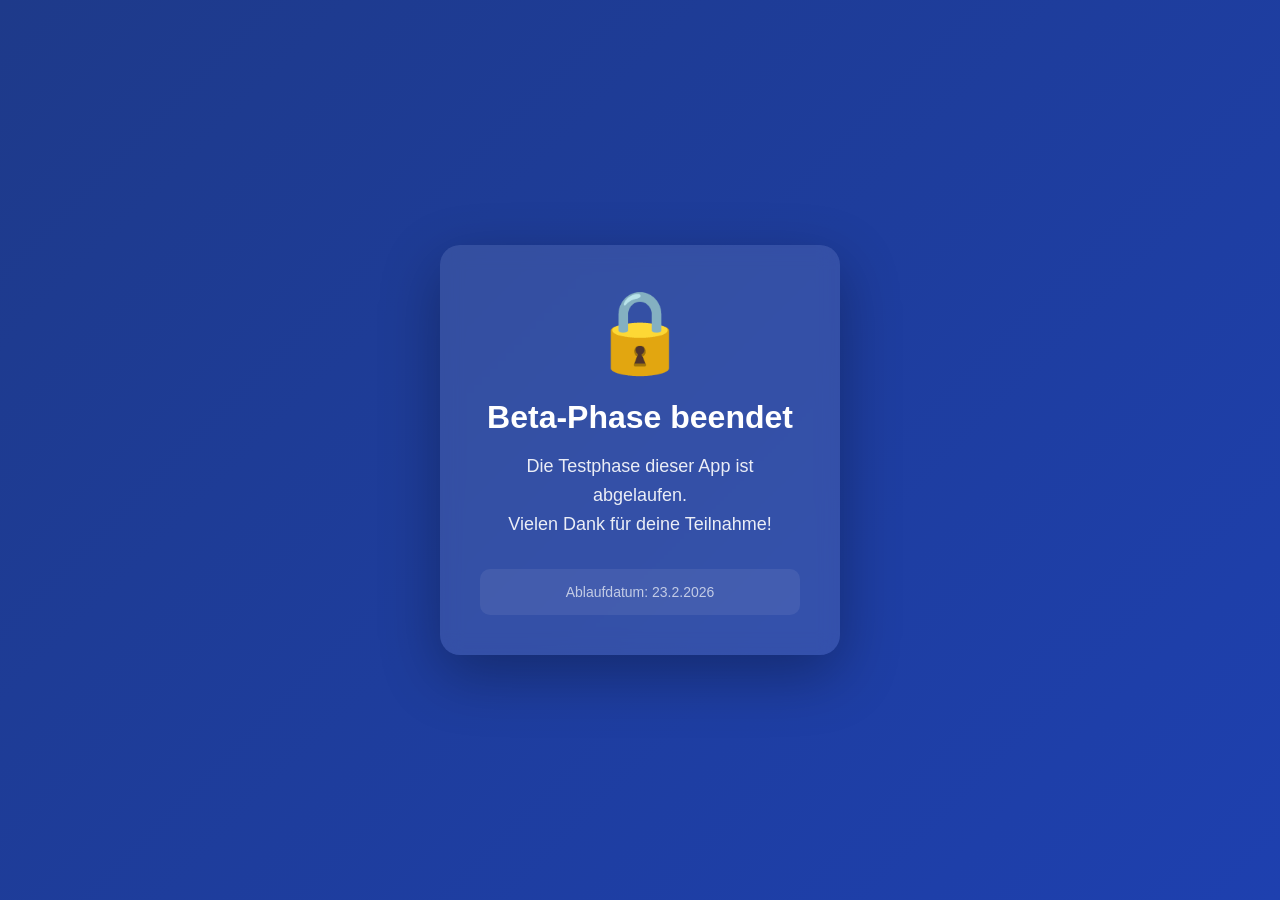
<file: index.html>
<!DOCTYPE html>
<html lang="de">
<head>
  <meta charset="UTF-8">
  <meta name="viewport" content="width=device-width, initial-scale=1.0, maximum-scale=1.0, user-scalable=no, viewport-fit=cover">
  <title>Dart Checkout Trainer - Mobile</title>
  
  <!-- PWA Manifest -->
  <link rel="manifest" href="manifest.json">
  
  <!-- Fullscreen/Standalone Mode -->
  <meta name="apple-mobile-web-app-capable" content="yes">
  <meta name="apple-mobile-web-app-status-bar-style" content="black-translucent">
  <meta name="apple-mobile-web-app-title" content="Checkout World">
  <meta name="mobile-web-app-capable" content="yes">
  <meta name="theme-color" content="#000000">
  
  <!-- App Icons -->
  <link rel="icon" type="image/png" sizes="192x192" href="icon-192.png">
  <link rel="icon" type="image/png" sizes="512x512" href="icon-512.png">
  <link rel="apple-touch-icon" href="icon-512.png">
  
  <link rel="stylesheet" href="style.css?v=BETA-FEB23">
</head>
<body>
<script>
// ========================================
// KILL-SWITCH - Beta-Phase Zeitbegrenzung
// ========================================
(function() {
  const EXPIRY_DATE = new Date('2026-02-23T23:59:59');
  const now = new Date();
  
  if (now > EXPIRY_DATE) {
    // App ist abgelaufen - zeige Sperrbildschirm
    document.body.innerHTML = `
      <div style="
        position: fixed;
        top: 0;
        left: 0;
        width: 100%;
        height: 100%;
        background: linear-gradient(135deg, #1e3a8a 0%, #1e40af 100%);
        display: flex;
        flex-direction: column;
        align-items: center;
        justify-content: center;
        font-family: -apple-system, BlinkMacSystemFont, 'Segoe UI', Roboto, sans-serif;
        color: white;
        text-align: center;
        padding: 20px;
        z-index: 999999;
      ">
        <div style="
          background: rgba(255, 255, 255, 0.1);
          backdrop-filter: blur(10px);
          border-radius: 20px;
          padding: 40px;
          max-width: 400px;
          box-shadow: 0 20px 60px rgba(0, 0, 0, 0.3);
        ">
          <div style="font-size: 80px; margin-bottom: 20px;">🔒</div>
          <h1 style="font-size: 32px; margin-bottom: 16px; font-weight: 700;">Beta-Phase beendet</h1>
          <p style="font-size: 18px; opacity: 0.9; line-height: 1.6;">
            Die Testphase dieser App ist abgelaufen.<br>
            Vielen Dank für deine Teilnahme!
          </p>
          <div style="
            margin-top: 30px;
            padding: 15px;
            background: rgba(255, 255, 255, 0.1);
            border-radius: 10px;
            font-size: 14px;
            opacity: 0.7;
          ">
            Ablaufdatum: ${EXPIRY_DATE.toLocaleDateString('de-DE')}
          </div>
        </div>
      </div>
    `;
    
    // Verhindere jegliche weitere Script-Ausführung
    throw new Error('Beta-Phase beendet - App gesperrt');
  }
})();
</script>
<script>
// IMMEDIATE background loading - runs before anything else renders
(function() {
  const randomMode = localStorage.getItem('dartTrainerBackgroundRandom');
  let backgroundToUse;
  
  if (randomMode === 'true') {
    // Random mode: Pick a random background
    const backgrounds = [
      'Hintergrund1.jpg', 'Hintergrund2.jpg', 'Hintergrund3.jpg',
      'Hintergrund4.jpg', 'Hintergrund5.jpg', 'Hintergrund6.jpg',
      'Hintergrund7.jpg', 'Hintergrund8.jpg', 'Hintergrund9.jpg',
      'Hintergrund10.jpg', 'Hintergrund11.jpg'
    ];
    const randomBg = backgrounds[Math.floor(Math.random() * backgrounds.length)];
    backgroundToUse = "url('" + randomBg + "') center/cover no-repeat fixed";
    // SPEICHERE den gewählten Hintergrund für diese Session
    localStorage.setItem('dartTrainerBackgroundSession', backgroundToUse);
    console.log('[DEBUG] Random background selected on load:', randomBg);
  } else {
    // Load custom background or use random as default
    const savedBg = localStorage.getItem('dartTrainerBackgroundCustom');
    if (savedBg) {
      backgroundToUse = savedBg;
      // SPEICHERE auch Custom-Hintergrund für diese Session
      localStorage.setItem('dartTrainerBackgroundSession', backgroundToUse);
    } else {
      // Default: Random background
      const backgrounds = [
        'Hintergrund1.jpg', 'Hintergrund2.jpg', 'Hintergrund3.jpg',
        'Hintergrund4.jpg', 'Hintergrund5.jpg', 'Hintergrund6.jpg',
        'Hintergrund7.jpg', 'Hintergrund8.jpg', 'Hintergrund9.jpg',
        'Hintergrund10.jpg', 'Hintergrund11.jpg'
      ];
      const randomBg = backgrounds[Math.floor(Math.random() * backgrounds.length)];
      backgroundToUse = "url('" + randomBg + "') center/cover no-repeat fixed";
      // Set random mode as default
      localStorage.setItem('dartTrainerBackgroundRandom', 'true');
      // SPEICHERE den gewählten Hintergrund für diese Session
      localStorage.setItem('dartTrainerBackgroundSession', backgroundToUse);
      console.log('[DEBUG] First load - Random background enabled by default:', randomBg);
    }
  }
  
  // Apply immediately to body
  document.body.style.background = backgroundToUse;
  
  // Also apply to start-screen and loading-screen when they load
  // Use MutationObserver to catch them as soon as they're added to DOM
  const observer = new MutationObserver(function(mutations) {
    const startScreen = document.querySelector('.start-screen');
    const loadingScreen = document.querySelector('.loading-screen');
    
    if (startScreen && !startScreen.style.background) {
      startScreen.style.background = backgroundToUse;
    }
    if (loadingScreen && !loadingScreen.style.background) {
      loadingScreen.style.background = backgroundToUse.replace('fixed', '');
    }
  });
  
  observer.observe(document.documentElement, {
    childList: true,
    subtree: true
  });
  
  // Also set immediately if elements already exist
  setTimeout(function() {
    const startScreen = document.querySelector('.start-screen');
    const loadingScreen = document.querySelector('.loading-screen');
    if (startScreen) startScreen.style.background = backgroundToUse;
    if (loadingScreen) loadingScreen.style.background = backgroundToUse.replace('fixed', '');
    observer.disconnect(); // Stop observing after initial set
  }, 0);
})();
</script>
<div class="phone-screen">
      <!-- Loading Screen -->
      <div id="loadingScreen" class="loading-screen">
        <div class="loading-container">
          <div class="loading-logo">
            <img src="Logo.png" alt="My Checkout World Logo">
          </div>
          
          <div class="loading-progress-container">
            <div class="loading-progress-bar-bg">
              <div id="loadingProgressBar" class="loading-progress-bar"></div>
            </div>
            <div id="loadingProgressText" class="loading-progress-text">0%</div>
          </div>
          
          <div class="loading-text">Laden...</div>
        </div>
      </div>

      <!-- Start Screen -->
      <div id="startScreen" class="start-screen" style="display: none;">
        <div class="start-container">
          <!-- Logo -->
          <div class="start-logo" onclick="enterFullscreen()" style="cursor: pointer;">
            <img src="Logo.png" alt="My Checkout World Logo">
          </div>
        
          <div class="start-buttons">
            <button id="btn-training" class="start-btn start-btn-primary" onclick="goToTrainer()">
              <span class="start-btn-icon">🎯</span>
              <span class="start-btn-text">Training starten</span>
            </button>
            
            <button id="btn-checkouts" class="start-btn start-btn-3darts" onclick="openDatabaseEditor()">
              <span class="start-btn-icon">📊</span>
              <span class="start-btn-text">Checkouts</span>
            </button>
            
            <button id="btn-leaderboard" class="start-btn start-btn-leaderboard" onclick="openLeaderboard()">
              <span class="start-btn-icon">🏆</span>
              <span class="start-btn-text">Bestenliste</span>
            </button>
            
            <div class="start-section-divider">Weitere Optionen</div>
            
            <button id="btn-tutorial" class="start-btn start-btn-tutorial" onclick="startTutorial()">
              <span class="start-btn-icon">🤯</span>
              <span class="start-btn-text">Nicht drücken!</span>
            </button>
          </div>
        </div>
      </div>

      <!-- Main App -->
      <div id="mainApp" style="display: none;">
      
      <div id="menuOverlay" class="menu-overlay" style="display: none;" onclick="closeMenu()"></div>
      <div id="menuDropdown" class="menu-dropdown" style="display: none;">
        <div class="menu-header">
          <div class="menu-title">⚙️ Einstellungen</div>
          <button class="menu-close-btn" onclick="closeMenu()">×</button>
        </div>
        <button class="menu-item" id="realisticModeMenuItem" onclick="toggleRealisticMode(); updateMenuItems();">Freies spielen: AUS</button>
        <button class="menu-item" id="showRemainingMenuItem" onclick="toggleShowRemainingScore(); updateMenuItems();">Restwert: AUS</button>
        <button class="menu-item" id="blackRingMenuItem" onclick="toggleBlackRing(); updateMenuItems();">Zahlenring: AN</button>
        <button class="menu-item" id="vibrationMenuItem" onclick="toggleVibration(); updateMenuItems();">Vibration: AN</button>
        <button class="menu-item" onclick="showBackgroundModal(); closeMenu();">Hintergrund anpassen</button>
        <button class="menu-item" onclick="goToStart(); closeMenu();">Zurück zum Startbildschirm</button>
      </div>
      
      <div class="app-container">
        <div class="score-card" id="scoreCard">
          <div class="score-title" id="scoreTitle">3 Darts:</div>
          <div class="score-value" id="scoreValue">87</div>
        </div>
        
        <div class="dartboard-container">
          <svg id="dartboard" class="dartboard" viewBox="0 0 500 500">
            <!-- Will be generated by JavaScript -->
          </svg>
        </div>

        <div class="user-inputs" id="userInputs"></div>

        <div class="challenge-card hidden" id="challengeCard">
          <div class="challenge-time" id="challengeTime">⏱️ 60s</div>
          <div class="challenge-stats" id="challengeStats">✓ 0 | ✗ 0</div>
          <button class="challenge-cancel-btn" onclick="cancelChallenge()">✖ Abbrechen</button>
          <div class="challenge-gif">
            <video autoplay loop muted playsinline>
              <source src="THE-MENACE.mp4" type="video/mp4">
            </video>
          </div>
        </div>

        <div class="card" id="rangeCard">
          <button id="menuBtn" class="dartboard-toggle-ring" title="Menü öffnen">⚙️</button>
          
          <div class="mode-selector">
            <button id="mode3DartsBtn" class="mode-btn active" data-mode="3darts">3DF</button>
            <button id="mode2DartsBtn" class="mode-btn" data-mode="2darts">2DF</button>
            <button id="modeMixBtn" class="mode-btn" data-mode="mixed">Mix</button>
            <button id="generationModeBtn" class="mode-btn" title="Generierungs-Modus">
              🔀
            </button>
            <button id="modeChallengeBtn" class="mode-btn mode-btn-challenge">🏆</button>
          </div>
          
          <div class="range-grid">
            <button class="range-btn bg-blue-500" data-min="2" data-max="170" data-hint="2-170">2-170</button>
            <button class="range-btn bg-green-600" data-min="2" data-max="40" data-hint="2-40">2-40</button>
            <button class="range-btn bg-green-500" data-min="41" data-max="60" data-hint="41-60">41-60</button>
            <button class="range-btn bg-lime-500" data-min="61" data-max="70" data-hint="61-70">61-70</button>
            <button class="range-btn bg-yellow-500" data-min="71" data-max="90" data-hint="71-90">71-90</button>
            <button class="range-btn bg-yellow-600" data-min="91" data-max="95" data-hint="91-95">91-95</button>
            <button class="range-btn bg-orange-500" data-min="96" data-max="100" data-hint="96-100">96-100</button>
            <button class="range-btn bg-orange-600" data-min="101" data-max="110" data-hint="101-110">101-110</button>
            <button class="range-btn bg-red-500" data-min="111" data-max="130" data-hint="111-130">111-130</button>
            <button class="range-btn bg-red-600" data-min="131" data-max="158" data-hint="131-158">131-158</button>
            <button class="range-btn bg-red-700" data-min="159" data-max="170" data-hint="159-170">159-170</button>
            <button id="learnBtn" class="range-btn" style="position: relative; background: white; color: #b91c1c; border: 2px solid #b91c1c;">
              Lernen
              <span class="problem-badge hidden" id="problemBadge"></span>
            </button>
          </div>
        </div>
      </div>
      </div>
    </div>

  <!-- Settings Modal -->
  <div id="settingsModal" class="modal" style="display: none;">
    <div class="modal-content">
      <div class="modal-header">
        <div class="modal-title">📊 Checkout-Datenbank</div>
        <button class="close-btn" onclick="closeSettings()">×</button>
      </div>
      <div class="modal-body">
        <!-- Database Mode Toggle -->
        <div style="margin-bottom: 20px;">
          <div style="display: flex; gap: 8px; justify-content: center;">
            <button id="db3DartToggle" class="color-toggle-btn active" onclick="switchDatabaseMode('3darts')">
              🎯 3-Dart
            </button>
            <button id="db2DartToggle" class="color-toggle-btn" onclick="switchDatabaseMode('2darts')">
              🎯 2-Dart
            </button>
          </div>
        </div>
        
        <div class="modal-info">
          Bearbeite die Checkout-Werte. Format: T20, D16, S10, Bull
        </div>
        <div id="checkoutList"></div>
      </div>
      <div class="modal-footer" style="display: flex; flex-direction: row; gap: 12px; justify-content: space-between;">
        <button class="save-modal-btn" style="background: #dc2626; flex: 1;" onclick="resetDatabase()">🔄 Zurücksetzen</button>
        <button class="save-modal-btn" style="flex: 1;" onclick="saveSettings()">💾 Speichern</button>
      </div>
    </div>
  </div>

  <!-- Leaderboard Modal -->
  <div id="leaderboardModal" class="modal" style="display: none;">
    <div class="modal-content">
      <div class="modal-header">
        <div class="modal-title">🏆 Bestenliste - Top 3</div>
        <button class="close-btn" onclick="closeLeaderboard()">×</button>
      </div>
      <div class="modal-body">
        <div id="leaderboardList"></div>
      </div>
      <div class="modal-footer" style="display: flex; flex-direction: row; gap: 12px; justify-content: space-between;">
        <button id="resetLeaderboardBtn" class="save-modal-btn" style="background: #dc2626; flex: 1;">🗑️ Zurücksetzen</button>
        <button class="save-modal-btn" style="background: linear-gradient(135deg, #059669 0%, #047857 100%); flex: 1;" onclick="closeLeaderboard()">Weiter</button>
      </div>
    </div>
  </div>

  <!-- Hints Modal -->
  <div id="hintsModal" class="modal" style="display: none;">
    <div class="modal-content">
      <div class="modal-header">
        <div class="modal-title">💡 Hinweise</div>
        <button class="close-btn" onclick="closeHintsModal()">×</button>
      </div>
      <div class="modal-body">
        <div id="hintsContent" style="line-height: 1.6;"></div>
      </div>
    </div>
  </div>

  <!-- Confirm Delete Leaderboard Modal -->
  <div id="confirmDeleteModal" class="modal" style="display: none;">
    <div class="modal-content" style="max-width: 400px;">
      <div class="modal-header">
        <div class="modal-title">⚠️ Bestätigung</div>
      </div>
      <div class="modal-body">
        <p style="font-size: 16px; line-height: 1.6; margin: 0;">
          Bist du dir sicher, dass du die Bestenliste löschen möchtest?
        </p>
      </div>
      <div class="modal-footer">
        <button class="close-modal-btn" onclick="cancelDeleteLeaderboard()">Abbrechen</button>
        <button class="save-modal-btn" style="background: #dc2626;" onclick="confirmDeleteLeaderboard()">🗑️ Löschen</button>
      </div>
    </div>
  </div>

  <!-- Confirm Reset Database Modal -->
  <div id="confirmResetDatabaseModal" class="modal" style="display: none;">
    <div class="modal-content" style="max-width: 400px;">
      <div class="modal-header">
        <div class="modal-title">⚠️ Bestätigung</div>
        <button class="close-btn" onclick="cancelResetDatabase()">×</button>
      </div>
      <div class="modal-body">
        <p style="font-size: 16px; line-height: 1.6; margin: 0;">
          Bist du dir sicher, dass du alle Checkouts auf die Standardwerte zurücksetzen möchtest? Alle eigenen Einträge gehen verloren!
        </p>
      </div>
      <div class="modal-footer">
        <button class="close-modal-btn" onclick="cancelResetDatabase()">Abbrechen</button>
        <button class="save-modal-btn" style="background: #dc2626;" onclick="confirmResetDatabase()">🔄 Zurücksetzen</button>
      </div>
    </div>
  </div>

  <!-- Confirm Reset Colors Modal -->
  <div id="confirmResetColorsModal" class="modal" style="display: none;">
    <div class="modal-content" style="max-width: 400px;">
      <div class="modal-header">
        <div class="modal-title">⚠️ Bestätigung</div>
      </div>
      <div class="modal-body">
        <p style="font-size: 16px; line-height: 1.6; margin: 0;">
          Bist du dir sicher, dass du alle Farbanpassungen auf die Standardwerte zurücksetzen möchtest?
        </p>
      </div>
      <div class="modal-footer">
        <button class="close-modal-btn" onclick="cancelResetColors()">Abbrechen</button>
        <button class="save-modal-btn" style="background: #dc2626;" onclick="confirmResetColors()">🔄 Zurücksetzen</button>
      </div>
    </div>
  </div>

  <div id="backgroundModal" class="modal" style="display: none;">
    <div class="modal-content">
      <div class="modal-header">
        <div class="modal-title">🎨 Hintergrund anpassen</div>
        <button class="close-btn" onclick="closeBackgroundModal()">×</button>
      </div>
      <div class="modal-body">
        <!-- Toggle: Hintergrund / Schnellauswahl -->
        <div style="margin-bottom: 24px;">
          <div style="display: flex; gap: 8px; justify-content: center;">
            <button id="toggleBackground" class="color-toggle-btn active" onclick="setColorTarget('background')">
              🖼️ Hintergrund
            </button>
            <button id="toggleField" class="color-toggle-btn" onclick="setColorTarget('field')">
              📊 Schnellauswahl
            </button>
          </div>
        </div>
        
        <!-- Bilder Sektion -->
        <div id="imagesSection" style="margin-bottom: 24px;">
          <div style="font-weight: 600; font-size: 16px; margin-bottom: 12px; color: #1f2937; text-align: center;">
            Bilder
          </div>
          <div style="display: grid; grid-template-columns: repeat(2, 1fr); gap: 12px;">
            <button class="bg-option" onclick="applyImageBackground('Hintergrund1.jpg')" style="background: url('Hintergrund1.jpg'); background-size: cover; background-position: center; border: 2px solid #000; min-height: 60px;"></button>
            <button class="bg-option" onclick="applyImageBackground('Hintergrund2.jpg')" style="background: url('Hintergrund2.jpg'); background-size: cover; background-position: center; border: 2px solid #000; min-height: 60px;"></button>
            <button class="bg-option" onclick="applyImageBackground('Hintergrund3.jpg')" style="background: url('Hintergrund3.jpg'); background-size: cover; background-position: center; border: 2px solid #000; min-height: 60px;"></button>
            <button class="bg-option" onclick="applyImageBackground('Hintergrund4.jpg')" style="background: url('Hintergrund4.jpg'); background-size: cover; background-position: center; border: 2px solid #000; min-height: 60px;"></button>
            <button class="bg-option" onclick="applyImageBackground('Hintergrund5.jpg')" style="background: url('Hintergrund5.jpg'); background-size: cover; background-position: center; border: 2px solid #000; min-height: 60px;"></button>
            <button class="bg-option" onclick="applyImageBackground('Hintergrund6.jpg')" style="background: url('Hintergrund6.jpg'); background-size: cover; background-position: center; border: 2px solid #000; min-height: 60px;"></button>
            <button class="bg-option" onclick="applyImageBackground('Hintergrund7.jpg')" style="background: url('Hintergrund7.jpg'); background-size: cover; background-position: center; border: 2px solid #000; min-height: 60px;"></button>
            <button class="bg-option" onclick="applyImageBackground('Hintergrund8.jpg')" style="background: url('Hintergrund8.jpg'); background-size: cover; background-position: center; border: 2px solid #000; min-height: 60px;"></button>
            <button class="bg-option" onclick="applyImageBackground('Hintergrund9.jpg')" style="background: url('Hintergrund9.jpg'); background-size: cover; background-position: center; border: 2px solid #000; min-height: 60px;"></button>
            <button class="bg-option" onclick="applyImageBackground('Hintergrund10.jpg')" style="background: url('Hintergrund10.jpg'); background-size: cover; background-position: center; border: 2px solid #000; min-height: 60px;"></button>
            <button class="bg-option" onclick="applyImageBackground('Hintergrund11.jpg')" style="background: url('Hintergrund11.jpg'); background-size: cover; background-position: center; border: 2px solid #000; min-height: 60px;"></button>
            <button id="randomBackgroundBtn" class="bg-option" onclick="toggleRandomBackground()" style="background: linear-gradient(135deg, #667eea 0%, #764ba2 100%); border: 2px solid #000; min-height: 60px; color: white; font-weight: bold; font-size: 16px; display: flex; align-items: center; justify-content: center;">🎲 Zufällig</button>
          </div>
        </div>
        
        <!-- Beliebte Farben -->
        <div style="margin-bottom: 24px;">
          <div style="font-weight: 600; font-size: 16px; margin-bottom: 12px; color: #1f2937; text-align: center;">
            Farben
          </div>
          <div style="display: grid; grid-template-columns: repeat(2, 1fr); gap: 12px;">
            <button class="bg-option" onclick="applyPresetColor('#064e3b', '#065f46')" style="background: linear-gradient(135deg, #064e3b 0%, #065f46 100%);">
              <span style="color: white; font-weight: 600;">Grün</span>
            </button>
            <button class="bg-option" onclick="applyPresetColor('#e5e7eb', '#f3f4f6')" style="background: linear-gradient(135deg, #e5e7eb 0%, #f3f4f6 100%); border: 2px solid #d1d5db;">
              <span style="color: #1f2937; font-weight: 600;">Weiß</span>
            </button>
            <button class="bg-option" onclick="applyPresetColor('#c2410c', '#ea580c')" style="background: linear-gradient(135deg, #c2410c 0%, #ea580c 100%);">
              <span style="color: white; font-weight: 600;">Orange</span>
            </button>
            <button class="bg-option" onclick="applyPresetColor('#000000', '#1a1a1a')" style="background: linear-gradient(135deg, #000000 0%, #1a1a1a 100%);">
              <span style="color: white; font-weight: 600;">Schwarz</span>
            </button>
            <button class="bg-option" onclick="applyPresetColor('#001848', '#002060')" style="background: linear-gradient(135deg, #001848 0%, #002060 100%);">
              <span style="color: white; font-weight: 600;">Perlnachtblau</span>
            </button>
            <button class="bg-option" onclick="applyPresetColor('#004e7a', '#006399')" style="background: linear-gradient(135deg, #004e7a 0%, #006399 100%);">
              <span style="color: white; font-weight: 600;">Blau</span>
            </button>
            <button class="bg-option" onclick="applyPresetColor('#dc2626', '#dc2626')" style="background: #dc2626;">
              <span style="color: white; font-weight: 600;">Rot</span>
            </button>
            <button class="bg-option" onclick="applyPresetColor('#00c0c0', '#00d4d4')" style="background: linear-gradient(135deg, #00c0c0 0%, #00d4d4 100%);">
              <span style="color: white; font-weight: 600;">Türkis</span>
            </button>
            <button class="bg-option" onclick="applyPresetColor('#eab308', '#fbbf24')" style="background: linear-gradient(135deg, #eab308 0%, #fbbf24 100%);">
              <span style="color: white; font-weight: 600;">Gelb</span>
            </button>
            <button class="bg-option" onclick="applyTransparent()" style="background: repeating-linear-gradient(45deg, #ddd 0px, #ddd 10px, #fff 10px, #fff 20px); border: 2px solid #000;">
              <span style="color: #1f2937; font-weight: 600;">Transparent</span>
            </button>
          </div>
        </div>
        
        <!-- Color Picker -->
        <div>
          <div style="font-weight: 600; font-size: 16px; margin-bottom: 12px; color: #1f2937; text-align: center;">
            Individuelle Farbe wählen
          </div>
          <div style="display: flex; flex-direction: column; align-items: center; gap: 12px;">
            <!-- Color Spectrum Canvas -->
            <canvas id="colorCanvas" width="280" height="200" style="border: 3px solid #000; border-radius: 8px; cursor: crosshair;"></canvas>
            <!-- Selected Color Preview and Apply Button -->
            <div style="display: flex; justify-content: center; align-items: center; gap: 12px; width: 100%;">
              <div id="colorPreview" style="width: 80px; height: 48px; border: 3px solid #000; border-radius: 8px; background: #064e3b;"></div>
              <button class="save-modal-btn" style="padding: 12px 24px; background: linear-gradient(135deg, #059669 0%, #047857 100%);" onclick="applyCustomColor()">
                Anwenden
              </button>
            </div>
          </div>
        </div>
      </div>
      <div class="modal-footer">
        <button class="save-modal-btn" style="background: #dc2626;" onclick="resetColors()">🔄 Farben zurücksetzen</button>
        <button class="close-modal-btn" onclick="closeBackgroundModal()">Schließen</button>
      </div>
    </div>
  </div>

  
  <!-- Tutorial System -->
  <div class="tutorial-overlay" id="tutorialOverlay"></div>
  <div class="tutorial-tooltip" id="tutorialTooltip" style="display: none;">
    <div class="tutorial-tooltip-header">
      <div class="tutorial-tooltip-title" id="tutorialTitle"></div>
      <button class="tutorial-tooltip-close" id="tutorialClose">×</button>
    </div>
    <div class="tutorial-tooltip-content" id="tutorialContent"></div>
    <div class="tutorial-tooltip-footer">
      <div class="tutorial-progress">
        <span id="tutorialProgress"></span>
        <div class="tutorial-dots" id="tutorialDots"></div>
      </div>
      <div class="tutorial-nav-buttons">
        <button class="tutorial-btn tutorial-btn-back" id="tutorialBack">← Zurück</button>
        <button class="tutorial-btn tutorial-btn-next" id="tutorialNext">Weiter →</button>
      </div>
    </div>
  </div>
  
  <script src="app.js?v=BETA-FEB23"></script></script>
  
  <!-- Service Worker Registration -->
  <script>
    if ('serviceWorker' in navigator) {
      window.addEventListener('load', () => {
        navigator.serviceWorker.register('./service-worker.js')
          .then(registration => {
            console.log('Service Worker registered successfully:', registration.scope);
          })
          .catch(error => {
            console.log('Service Worker registration failed:', error);
          });
      });
    }
  </script>
</body>
</html>
</file>
<file: style.css>
* {
      margin: 0;
      padding: 0;
      box-sizing: border-box;
    }
    
    * {
      margin: 0;
      padding: 0;
      box-sizing: border-box;
    }
    
    body {
      margin: 0;
      padding: 0;
      font-family: -apple-system, BlinkMacSystemFont, 'Segoe UI', Roboto, sans-serif;
      /* Background is set by inline script for faster loading */
      min-height: 100vh;
      overflow-x: hidden;
      position: relative;
    }
    
    .phone-screen {
      width: 100%;
      min-height: 100vh;
      background: transparent;
      overflow-y: auto;
      overflow-x: hidden;
      position: relative;
      z-index: 1;
      padding-top: env(safe-area-inset-top);
      padding-bottom: env(safe-area-inset-bottom);
    }
    
    .app-container {
      padding: 12px;
      padding-top: 12px;
      position: relative;
    }
    
    .card {
      background: white;
      border-radius: 12px;
      padding: 12px;
      margin-bottom: 12px;
      box-shadow: 0 4px 12px rgba(0,0,0,0.15);
    }
    
    #rangeCard {
      background: transparent;
      border: 1px solid white;
      border-radius: 12px;
      position: relative;
      transition: border-color 3s ease;
    }
    
    /* Alle direkten Kinder von rangeCard werden transparent beim Dimmen */
    #rangeCard > * {
      transition: opacity 3s ease;
    }
    
    .card.hidden {
      display: none;
    }
    
    .mode-selector {
      display: flex;
      gap: 4px;
      justify-content: flex-start;
      margin-bottom: 10px;
    }
    
    #rangeCard .mode-selector {
      margin-bottom: 12px;
      padding-bottom: 12px;
      border-bottom: 1px solid #e5e7eb;
    }
    
    .mode-btn {
      padding: 6px 8px;
      background: #e5e7eb;
      border: 1px solid #000;
      border-radius: 6px;
      font-size: 13px;
      font-weight: 600;
      color: #1f2937;
      cursor: pointer;
      min-width: 48px;
      display: flex;
      align-items: center;
      justify-content: center;
      user-select: none;
      -webkit-user-select: none;
      -moz-user-select: none;
      -ms-user-select: none;
    }
    
    .mode-btn.active {
      background: #065f46;
      color: white;
    }
    
    .mode-btn-challenge {
      background: #8b5cf6 !important;
      color: white !important;
      font-size: 18px;
      margin-left: 12px;
    }
    
    .mode-btn-challenge:active {
      background: #7c3aed !important;
    }
    
    .mode-btn-realistic:active {
      background: #059669 !important;
    }
    
    #generationModeBtn {
      margin-left: 12px;
      margin-right: 0;
    }
    
    .stats-row {
      display: flex;
      justify-content: space-between;
      align-items: center;
      font-size: 13px;
      color: #374151;
    }
    
    .stats-text {
      font-weight: 600;
    }
    
    .reset-btn {
      padding: 4px 10px;
      background: #dc2626;
      border: none;
      border-radius: 4px;
      color: white;
      font-size: 11px;
      font-weight: 600;
      cursor: pointer;
    }
    
    .range-grid {
      display: grid;
      grid-template-columns: repeat(3, 1fr);
      gap: 6px;
    }
    
    .range-btn {
      padding: 8px 4px;
      border: 1px solid #000;
      border-radius: 6px;
      color: white;
      font-weight: 600;
      font-size: 12px;
      cursor: pointer;
      transition: all 0.2s ease;
      text-align: center;
      user-select: none;
      -webkit-user-select: none;
      -moz-user-select: none;
      -ms-user-select: none;
      /* 3D raised effect - button pops out */
      box-shadow: 
        0 4px 6px rgba(0, 0, 0, 0.3),
        inset 0 1px 0 rgba(255, 255, 255, 0.3),
        inset 0 -1px 0 rgba(0, 0, 0, 0.2);
    }
    
    .range-btn.active-range {
      /* 3D pressed effect - button pushed in */
      box-shadow: 
        inset 0 3px 5px rgba(0, 0, 0, 0.4),
        inset 0 1px 2px rgba(0, 0, 0, 0.3);
      transform: translateY(2px);
    }
    
    #learnBtn.active-range {
      /* 3D pressed effect for learn button */
      box-shadow: 
        inset 0 3px 5px rgba(0, 0, 0, 0.4),
        inset 0 1px 2px rgba(0, 0, 0, 0.3) !important;
      transform: translateY(2px) !important;
    }
    
    .range-btn.disabled {
      opacity: 0.3;
      cursor: not-allowed;
      pointer-events: none;
    }
    
    .range-btn:active {
      transform: scale(0.95);
    }
    
    .bg-green-600 { background: #16a34a; }
    .bg-green-500 { background: #22c55e; }
    .bg-lime-500 { background: #84cc16; }
    .bg-yellow-500 { background: #eab308; }
    .bg-yellow-600 { background: #ca8a04; }
    .bg-orange-500 { background: #f97316; }
    .bg-orange-600 { background: #ea580c; }
    .bg-red-500 { background: #ef4444; }
    .bg-red-600 { background: #dc2626; }
    .bg-red-700 { background: #b91c1c; }
    .bg-blue-500 { background: #3b82f6; }
    .bg-purple-600 { background: #9333ea; }
    
    .score-card {
      background: #16a34a;
      padding: 16px;
      border-radius: 12px;
      text-align: center;
      border: 1px solid #000;
      margin-bottom: 12px;
    }
    
    .score-card.twodarts {
      background: #3b82f6;
      border-color: #000;
    }
    
    .score-card.stell {
      background: #eab308;
      border-color: #000;
    }
    
    .score-card.error {
      background: #dc2626;
      border-color: #000;
    }
    
    .score-card.warning {
      background: #f97316;
      border-color: #000;
    }
    
    .score-title {
      display: none;
    }
    
    .score-value {
      font-size: 52px;
      font-weight: 800;
      color: white;
      line-height: 1;
      cursor: pointer;
      user-select: none;
      transition: opacity 0.2s;
    }
    
    .score-value:hover {
      opacity: 0.8;
    }
    
    .score-value:active {
      opacity: 0.6;
    }
    
    .stell-text {
      font-size: 11px;
      color: #78350f;
      margin-top: 6px;
      font-weight: 600;
    }
    
    .dartboard-container {
      background: transparent;
      border-radius: 12px;
      padding: 4px;
      margin-bottom: 12px;
      position: relative;
    }
    
    .dartboard-toggle-ring {
      position: absolute;
      top: 8px;
      right: 8px;
      background: rgba(255, 255, 255, 0.1);
      border: 1px solid rgba(0, 0, 0, 0.1);
      border-radius: 50%;
      width: 36px;
      height: 36px;
      cursor: pointer;
      display: flex;
      align-items: center;
      justify-content: center;
      z-index: 10;
      transition: all 0.2s;
      opacity: 0.4;
      font-size: 18px;
      user-select: none;
      -webkit-user-select: none;
      -moz-user-select: none;
      -ms-user-select: none;
    }
    
    .dartboard-toggle-ring:hover {
      background: rgba(255, 255, 255, 0.25);
      opacity: 0.7;
      box-shadow: 0 2px 4px rgba(0,0,0,0.1);
    }
    
    .dartboard-toggle-ring:active {
      transform: scale(0.95);
    }
    
    .dartboard {
      width: 100%;
      max-width: 100%;
      margin: 0 auto;
      display: block;
    }
    
    /* User Inputs - jetzt mit Feedback-Funktion */
    .user-inputs {
      display: flex;
      gap: 6px;
      justify-content: center;
      align-items: center;
      margin-bottom: 12px;
      min-height: 40px;
      padding: 8px 12px;
      border-radius: 8px;
      background: transparent;
      transition: all 0.3s ease;
      flex-wrap: wrap;
    }
    
    /* Active state - shown after first input (like challenge-card) */
    .user-inputs.active {
      background: #fef3c7;
      border: 2px solid #f59e0b;
    }
    
    .user-inputs.correct {
      background: #d1fae5;
      border: 2px solid #059669;
      cursor: pointer;
    }
    
    .user-inputs.wrong {
      background: #fee2e2;
      border: 2px solid #ef4444;
      cursor: pointer;
    }
    
    .solution-text {
      width: 100%;
      text-align: center;
      font-size: 13px;
      font-weight: 600;
      color: #991b1b;
      margin-top: 4px;
    }
    
    .impossible-checkout {
      width: 100%;
      text-align: center;
      font-size: 13px;
      font-weight: 700;
      color: #7f1d1d;
      margin-top: 6px;
      padding: 6px;
      background: #fecaca;
      border-radius: 6px;
      border: 1px solid #991b1b;
    }
    
    .remaining-score-outer {
      width: 100%;
      margin: -6px auto 12px auto;
      text-align: center;
      font-size: 14px;
      font-weight: 700;
      color: #1e40af;
      padding: 8px 12px;
      background: #dbeafe;
      border-radius: 6px;
      border: 1px solid #3b82f6;
    }
    
    .user-input-chip {
      background: #3b82f6;
      color: white;
      padding: 4px 12px;
      border-radius: 6px;
      font-size: 13px;
      font-weight: 700;
      display: inline-flex;
      align-items: center;
      justify-content: center;
      text-align: center;
    }
    
    .challenge-card {
      background: #fef3c7;
      padding: 12px;
      border-radius: 8px;
      margin-bottom: 12px;
      display: grid;
      grid-template-columns: auto 1fr auto;
      grid-template-rows: auto auto;
      gap: 12px;
      align-items: center;
      border: 2px solid #f59e0b;
    }
    
    .challenge-gif {
      grid-column: 1 / -1;
      width: 100%;
      max-height: 280px;
      overflow: hidden;
      border-radius: 6px;
      display: flex;
      align-items: center;
      justify-content: center;
    }
    
    .challenge-gif img,
    .challenge-gif video {
      width: 100%;
      height: 100%;
      object-fit: contain;
      display: block;
    }
    
    .hint-card {
      background: #dbeafe;
      padding: 12px;
      border-radius: 8px;
      margin-bottom: 12px;
      border: 2px solid #3b82f6;
      font-size: 13px;
      line-height: 1.6;
      max-height: 300px;
      overflow-y: auto;
      white-space: normal;
    }
    
    .hint-card strong {
      font-weight: 700;
    }
    
    .hint-card em {
      font-style: italic;
    }
    
    .mode-btn-hint {
      font-size: 16px;
    }
    
    .challenge-time {
      font-size: 20px;
      font-weight: bold;
      color: #92400e;
    }
    
    .challenge-stats {
      font-size: 15px;
      font-weight: 600;
      color: #92400e;
    }
    
    .challenge-cancel-btn {
      background: #dc2626;
      border: none;
      padding: 6px 12px;
      border-radius: 6px;
      color: white;
      font-size: 12px;
      font-weight: 700;
      cursor: pointer;
      white-space: nowrap;
    }
    
    .challenge-cancel-btn:active {
      background: #b91c1c;
    }
    
    .action-btns {
      display: flex;
      gap: 8px;
      margin-top: 12px;
    }
    
    .action-btn {
      flex: 1;
      background: #8b5cf6;
      padding: 14px;
      border: none;
      border-radius: 8px;
      color: white;
      font-size: 15px;
      font-weight: bold;
      cursor: pointer;
    }
    
    .hidden {
      display: none !important;
    }
    
    .problem-badge {
      position: absolute;
      top: -8px;
      right: -8px;
      background: #ef4444;
      color: white;
      font-size: 10px;
      font-weight: bold;
      width: 20px;
      height: 20px;
      border-radius: 50%;
      display: flex;
      align-items: center;
      justify-content: center;
    }
    
    .problem-badge:empty {
      display: none;
    }
    
    /* Toggle Button */
    .toggle-settings-btn {
      position: absolute;
      top: 50px;
      right: 20px;
      width: 40px;
      height: 40px;
      background: rgba(255, 255, 255, 0.2);
      backdrop-filter: blur(10px);
      border: 1px solid rgba(255, 255, 255, 0.3);
      border-radius: 50%;
      box-shadow: 0 2px 8px rgba(0,0,0,0.15);
      cursor: pointer;
      display: flex;
      align-items: center;
      justify-content: center;
      font-size: 20px;
      z-index: 50;
      transition: all 0.2s;
    }
    
    .toggle-settings-btn:active {
      transform: scale(0.95);
      background: rgba(255, 255, 255, 0.3);
    }
    
    /* Settings Modal */
    .modal {
      position: fixed;
      inset: 0;
      background: rgba(0,0,0,0.5);
      display: flex;
      align-items: center;
      justify-content: center;
      z-index: 100;
      padding: 20px;
    }
    
    .modal-content {
      background: white;
      border-radius: 16px;
      width: 100%;
      max-width: 350px;
      max-height: 700px;
      display: flex;
      flex-direction: column;
    }
    
    .modal-header {
      padding: 16px;
      border-bottom: 1px solid #e5e7eb;
      display: flex;
      justify-content: space-between;
      align-items: center;
    }
    
    .modal-title {
      font-size: 18px;
      font-weight: bold;
      color: #1f2937;
    }
    
    .close-btn {
      background: none;
      border: none;
      font-size: 24px;
      color: #6b7280;
      cursor: pointer;
      padding: 0;
      width: 32px;
      height: 32px;
      display: flex;
      align-items: center;
      justify-content: center;
    }
    
    .modal-body {
      flex: 1;
      overflow-y: auto;
      padding: 16px;
    }
    
    .modal-info {
      font-size: 12px;
      color: #6b7280;
      margin-bottom: 12px;
    }
    
    .checkout-edit-row {
      display: grid;
      grid-template-columns: 35px 1fr 1fr 1fr;
      gap: 3px;
      padding: 4px;
      background: #f9fafb;
      border-radius: 4px;
      margin-bottom: 4px;
      font-size: 11px;
      align-items: center;
    }
    
    .checkout-score {
      font-weight: bold;
      color: #1f2937;
      font-size: 11px;
    }
    
    .checkout-input {
      padding: 3px 2px;
      border: 1px solid #d1d5db;
      border-radius: 3px;
      font-size: 10px;
      text-align: center;
      min-width: 0;
      width: 100%;
    }
    
    .modal-footer {
      padding: 16px;
      border-top: 1px solid #e5e7eb;
      display: flex;
      gap: 8px;
    }
    
    .save-modal-btn {
      flex: 1;
      background: linear-gradient(135deg, #059669 0%, #047857 100%);
      border: none;
      padding: 12px;
      border-radius: 8px;
      color: white;
      font-size: 14px;
      font-weight: bold;
      cursor: pointer;
    }
    
    .close-modal-btn {
      flex: 1;
      background: #6b7280;
      border: none;
      padding: 12px;
      border-radius: 8px;
      color: white;
      font-size: 14px;
      font-weight: bold;
      cursor: pointer;
    }
    
    /* Start Screen */
    .start-screen {
      width: 100%;
      height: 100%;
      display: flex;
      align-items: flex-start;
      justify-content: center;
      /* Background is set by inline script for faster loading */
      padding-top: 8vh;
      position: relative;
    }
    
    .start-container {
      text-align: center;
      padding: 40px 20px;
      position: relative;
      z-index: 1;
    }
    
    .start-logo {
      width: 100%;
      max-width: 400px;
      margin: 0 auto 30px auto;
      animation: fadeInDown 0.8s ease-out;
      transition: all 0.3s ease;
    }
    
    .start-logo:hover {
      transform: scale(1.05);
    }
    
    .start-logo:active {
      transform: scale(0.98);
    }
    
    .start-logo img {
      width: 100%;
      height: auto;
      display: block;
      filter: drop-shadow(0 10px 30px rgba(0, 0, 0, 0.3));
    }
    
    @keyframes fadeInDown {
      from {
        opacity: 0;
        transform: translateY(-30px);
      }
      to {
        opacity: 1;
        transform: translateY(0);
      }
    }
    
    .start-title {
      width: 495px;
      max-width: 100%;
      height: auto;
      margin-bottom: 10px;
      margin-top: -50px;
      filter: drop-shadow(0 2px 10px rgba(0,0,0,0.3));
    }
    
    .start-subtitle {
      font-size: 16px;
      color: rgba(255,255,255,0.9);
      margin-bottom: 40px;
    }
    
    .start-buttons {
      display: flex;
      flex-direction: column;
      gap: 16px;
      width: 256px;
      max-width: 100%;
      margin: -15px auto 0 auto;
      align-items: center;
    }
    
    .start-section-divider {
      display: flex;
      align-items: center;
      text-align: center;
      color: rgba(255, 255, 255, 0.6);
      font-size: 13px;
      font-weight: 600;
      margin-top: 12px;
      margin-bottom: 4px;
      width: 242px;
      gap: 12px;
    }
    
    .start-section-divider::before,
    .start-section-divider::after {
      content: '';
      flex: 1;
      height: 1px;
      background: rgba(255, 255, 255, 0.3);
    }
    
    .start-btn {
      display: flex;
      align-items: center;
      gap: 12px;
      padding: 18px 24px;
      border: none;
      border-radius: 12px;
      cursor: pointer;
      transition: all 0.2s;
      box-shadow: 0 4px 12px rgba(0,0,0,0.2);
      width: 242px;
    }
    
    .start-btn:active {
      transform: translateY(2px);
      box-shadow: 0 2px 6px rgba(0,0,0,0.2);
    }
    
    .start-btn-primary {
      background: linear-gradient(135deg, #059669 0%, #047857 100%);
      color: white;
      border: 2px solid #000;
      text-shadow: 1px 1px 2px rgba(0,0,0,0.8);
    }
    
    .start-btn-secondary {
      background: white;
      color: #065f46;
    }
    
    .start-btn-3darts {
      background: white;
      color: #b45309;
      border: 2px solid #000;
      text-shadow: 1px 1px 2px rgba(0,0,0,0.3);
    }
    
    .start-btn-2darts {
      background: white;
      color: #1d4ed8;
      border: 2px solid #1d4ed8;
    }
    
    .start-btn-leaderboard {
      background: white;
      color: #b45309;
      border: 2px solid #000;
      text-shadow: 1px 1px 2px rgba(0,0,0,0.3);
    }
    
    .start-btn-tutorial {
      background: linear-gradient(135deg, #ca8a04 0%, #92400e 100%);
      color: white;
      border: 2px solid #000;
      -webkit-tap-highlight-color: rgba(202, 138, 4, 0.1);
      white-space: nowrap;
      text-shadow: 1px 1px 2px rgba(0,0,0,0.8);
    }
    
    .start-btn-icon {
      font-size: 28px;
    }
    
    .start-btn-text {
      font-size: 18px;
      font-weight: 700;
      flex: 1;
      text-align: center;
    }
    
    /* Mobile adjustments for start screen - MUST be after all other start-screen rules! */
    @media (max-width: 480px) {
      .start-container {
        padding: 40px 5px;
      }
      
      .start-title {
        width: 95vw;
        max-width: none;
        margin-top: -50px;
      }
      
      .start-buttons {
        width: 68vw !important;
        max-width: 284px;
      }
    }
    
    /* Menu Button on Settings Gear */
    .menu-overlay {
      position: fixed;
      inset: 0;
      background: rgba(0, 0, 0, 0.5);
      z-index: 59;
      cursor: pointer;
    }
    
    .menu-dropdown {
      position: fixed;
      background: white;
      border-radius: 8px;
      box-shadow: 0 4px 12px rgba(0,0,0,0.2);
      overflow: visible;
      z-index: 60;
      min-width: 180px;
    }
    
    .menu-dropdown::before {
      content: '';
      position: absolute;
      bottom: -10px;
      right: 5px;
      width: 0;
      height: 0;
      border-left: 10px solid transparent;
      border-right: 10px solid transparent;
      border-top: 10px solid white;
      filter: drop-shadow(0 2px 2px rgba(0,0,0,0.1));
    }
    
    .menu-header {
      display: flex;
      justify-content: space-between;
      align-items: center;
      padding: 10px 16px;
      background: #f9fafb;
      border-bottom: 1px solid #e5e7eb;
    }
    
    .menu-title {
      font-size: 14px;
      font-weight: 700;
      color: #374151;
    }
    
    .menu-close-btn {
      background: none;
      border: none;
      font-size: 24px;
      color: #6b7280;
      cursor: pointer;
      padding: 0;
      width: 24px;
      height: 24px;
      display: flex;
      align-items: center;
      justify-content: center;
      border-radius: 4px;
      transition: all 0.2s;
    }
    
    .menu-close-btn:hover {
      background: #e5e7eb;
      color: #1f2937;
    }
    
    .menu-close-btn:active {
      transform: scale(0.95);
    }
    
    .menu-item {
      padding: 10px 16px;
      border: none;
      background: white;
      display: block;
      text-align: left;
      cursor: pointer;
      font-size: 14px;
      font-weight: 600;
      color: #1f2937;
      border-bottom: 1px solid #e5e7eb;
      white-space: nowrap;
    }
    
    .menu-item:last-child {
      border-bottom: none;
    }
    
    .menu-item:active {
      background: #f3f4f6;
    }
    
    /* Leaderboard */
    .leaderboard-entry {
      display: flex;
      justify-content: space-between;
      align-items: center;
      padding: 12px;
      border-radius: 8px;
      margin-bottom: 8px;
    }
    
    .leaderboard-entry.first {
      background: linear-gradient(135deg, #fef3c7 0%, #fde68a 100%);
      border: 2px solid #f59e0b;
    }
    
    .leaderboard-entry.second {
      background: linear-gradient(135deg, #e5e7eb 0%, #d1d5db 100%);
      border: 2px solid #9ca3af;
    }
    
    .leaderboard-entry.third {
      background: linear-gradient(135deg, #fed7aa 0%, #fdba74 100%);
      border: 2px solid #f97316;
    }
    
    .leaderboard-placeholder {
      background: linear-gradient(135deg, #f3f4f6 0%, #e5e7eb 100%);
      border: 2px solid #d1d5db;
      opacity: 0.6;
    }
    
    .leaderboard-rank {
      font-size: 28px;
      margin-right: 12px;
    }
    
    .leaderboard-stats {
      flex: 1;
      display: flex;
      gap: 12px;
      font-size: 14px;
      font-weight: 600;
    }
    
    .leaderboard-correct {
      color: #059669;
    }
    
    .leaderboard-wrong {
      color: #dc2626;
    }
    
    .leaderboard-date {
      font-size: 11px;
      color: #6b7280;
    }
    
    .leaderboard-empty {
      text-align: center;
      padding: 40px 20px;
      color: #9ca3af;
      font-size: 14px;
    }
    
    .bg-option {
      padding: 20px;
      border: 3px solid transparent;
      border-radius: 12px;
      cursor: pointer;
      transition: all 0.2s;
      display: flex;
      align-items: center;
      justify-content: center;
      min-height: 40px;
    }
    
    .bg-option:hover {
      border-color: white;
      transform: scale(1.05);
    }
    
    .bg-option:active {
      transform: scale(0.98);
    }
    
    .color-toggle-btn {
      flex: 1;
      padding: 12px 20px;
      border: 2px solid #d1d5db;
      border-radius: 8px;
      background: white;
      color: #6b7280;
      font-size: 14px;
      font-weight: 600;
      cursor: pointer;
      transition: all 0.2s;
    }
    
    .color-toggle-btn.active {
      background: linear-gradient(135deg, #059669 0%, #047857 100%);
      color: white;
      border-color: #047857;
    }
    
    .color-toggle-btn:active {
      transform: scale(0.98);
    }
    
    /* Tutorial System */
    .tutorial-overlay {
      position: fixed;
      top: 0;
      left: 0;
      width: 100%;
      height: 100%;
      background: rgba(0, 0, 0, 0.4);
      z-index: 9998;
      display: none;
    }
    
    .tutorial-overlay.active {
      display: block;
    }
    
    .tutorial-spotlight {
      position: relative;
      z-index: 10000;
      border-radius: 8px;
      box-shadow: 0 0 0 9999px rgba(0, 0, 0, 0.4);
      transition: all 0.3s ease;
    }
    
    /* WICHTIG: menuBtn muss absolute bleiben, auch mit spotlight */
    #menuBtn.tutorial-spotlight {
      position: absolute !important;
    }
    
    .tutorial-tooltip {
      position: fixed;
      background: white;
      border-radius: 12px;
      padding: 20px;
      box-shadow: 0 8px 32px rgba(0, 0, 0, 0.4);
      max-width: 320px;
      z-index: 10001;
      border: 3px solid #059669;
    }
    
    .tutorial-tooltip-header {
      display: flex;
      justify-content: space-between;
      align-items: center;
      margin-bottom: 12px;
      padding-bottom: 12px;
      border-bottom: 2px solid #d1fae5;
    }
    
    .tutorial-tooltip-title {
      font-size: 18px;
      font-weight: 700;
      color: #065f46;
    }
    
    .tutorial-tooltip-close {
      background: #e5e7eb;
      color: #1f2937;
      border: none;
      width: 28px;
      height: 28px;
      border-radius: 50%;
      font-size: 18px;
      font-weight: bold;
      cursor: pointer;
      display: flex;
      align-items: center;
      justify-content: center;
      transition: all 0.2s;
    }
    
    .tutorial-tooltip-close:hover {
      background: #d1d5db;
      transform: scale(1.1);
    }
    
    .tutorial-tooltip-content {
      color: #374151;
      line-height: 1.6;
      margin-bottom: 16px;
      font-size: 15px;
    }
    
    .tutorial-tooltip-footer {
      display: flex;
      justify-content: space-between;
      align-items: center;
      gap: 12px;
    }
    
    .tutorial-progress {
      font-size: 13px;
      color: #6b7280;
      font-weight: 600;
    }
    
    .tutorial-nav-buttons {
      display: flex;
      gap: 8px;
    }
    
    .tutorial-btn {
      padding: 8px 12px;
      border-radius: 6px;
      border: none;
      font-weight: 600;
      cursor: pointer;
      transition: all 0.2s;
      font-size: 13px;
      max-width: 80px;
      overflow: hidden;
      text-overflow: ellipsis;
      white-space: nowrap;
    }
    
    .tutorial-btn-back {
      background: #f3f4f6;
      color: #374151;
    }
    
    .tutorial-btn-back:hover {
      background: #e5e7eb;
    }
    
    .tutorial-btn-next {
      background: #059669;
      color: white;
    }
    
    .tutorial-btn-next:hover {
      background: #047857;
      transform: translateX(2px);
    }
    
    .tutorial-btn:disabled {
      opacity: 0.5;
      cursor: not-allowed;
    }
    
    /* Tutorial Arrow */
    .tutorial-tooltip::before {
      content: '';
      position: absolute;
      width: 0;
      height: 0;
      border: 12px solid transparent;
    }
    
    .tutorial-tooltip[data-position="bottom"]::before {
      top: -24px;
      left: 50%;
      transform: translateX(-50%);
      border-bottom-color: #059669;
    }
    
    .tutorial-tooltip[data-position="bottom-right"]::before {
      top: -24px;
      left: 30px;
      border-bottom-color: #059669;
    }
    
    .tutorial-tooltip[data-position="bottom-left"]::before {
      top: -24px;
      right: 30px;
      border-bottom-color: #059669;
    }
    
    .tutorial-tooltip[data-position="top"]::before {
      bottom: -24px;
      left: 50%;
      transform: translateX(-50%);
      border-top-color: #059669;
    }
    
    .tutorial-tooltip[data-position="top-right"]::before {
      bottom: -24px;
      right: 10px;
      border-top-color: #059669;
    }
    
    .tutorial-tooltip[data-position="top-left"]::before {
      bottom: -24px;
      right: 10px;
      border-top-color: #059669;
    }
    
    .tutorial-tooltip[data-position="left"]::before {
      right: -24px;
      top: 50%;
      transform: translateY(-50%);
      border-left-color: #059669;
    }
    
    .tutorial-tooltip[data-position="right"]::before {
      left: -24px;
      top: 50%;
      transform: translateY(-50%);
      border-right-color: #059669;
    }
    
    .tutorial-tooltip[data-position="center"]::before {
      display: none;
    }
    
    .tutorial-dots {
      display: flex;
      gap: 6px;
      justify-content: center;
      margin-top: 8px;
    }
    
    .tutorial-dot {
      width: 8px;
      height: 8px;
      border-radius: 50%;
      background: #d1d5db;
      transition: all 0.3s;
      cursor: pointer;
    }
    
    .tutorial-dot:hover {
      background: #9ca3af;
      transform: scale(1.2);
    }
    
    .tutorial-dot.active {
      background: #059669;
      width: 24px;
      border-radius: 4px;
    }
    
    .tutorial-dot.active:hover {
      background: #047857;
      transform: scale(1.05);
    }
    
    /* Dartboard Ring Flash Animations with Glow */
    @keyframes flashCorrect {
      0% { 
        stroke: white;
        filter: drop-shadow(0 0 0px rgba(5, 150, 105, 0));
      }
      100% { 
        stroke: #059669;
        filter: drop-shadow(0 0 10px rgba(5, 150, 105, 1));
      }
    }
    
    @keyframes flashWrong {
      0% { 
        stroke: white;
        filter: drop-shadow(0 0 0px rgba(239, 68, 68, 0));
      }
      100% { 
        stroke: #ef4444;
        filter: drop-shadow(0 0 10px rgba(239, 68, 68, 1));
      }
    }
    
    #dartboard-outer-ring.flash-correct {
      animation: flashCorrect 1s ease-in-out forwards;
    }
    
    /* Schnellere Animation im Challenge-Modus */
    #dartboard-outer-ring.challenge-mode.flash-correct {
      animation: flashCorrect 0.5s ease-in-out forwards;
    }
    
    #dartboard-outer-ring.flash-wrong {
      animation: flashWrong 0.3s ease-in-out forwards;
    }
    
    /* Countdown Overlay */
    .countdown-overlay {
      position: fixed;
      inset: 0;
      background: rgba(0, 0, 0, 0.9);
      display: flex;
      align-items: center;
      justify-content: center;
      z-index: 9999;
      animation: fadeIn 0.3s ease;
    }
    
    @keyframes fadeIn {
      from { opacity: 0; }
      to { opacity: 1; }
    }
    
    .countdown-number {
      font-size: 200px;
      font-weight: 900;
      color: #f97316;
      text-shadow: 0 0 30px rgba(249, 115, 22, 0.8);
      animation: countdownPulse 0.8s ease;
    }
    
    @keyframes countdownPulse {
      0% {
        transform: scale(0.5);
        opacity: 0;
      }
      50% {
        transform: scale(1.2);
      }
      100% {
        transform: scale(1);
        opacity: 1;
      }
    }
    
    /* ========================================
       LOADING SCREEN
       ======================================== */
    .loading-screen {
      position: fixed;
      inset: 0;
      /* Background is set by inline script for faster loading */
      display: flex;
      align-items: center;
      justify-content: center;
      z-index: 10000;
      transition: opacity 0.3s ease;
    }
    
    .loading-container {
      display: flex;
      flex-direction: column;
      align-items: center;
      gap: 32px;
      padding: 24px;
      max-width: 90%;
    }
    
    .loading-logo {
      width: 100%;
      max-width: 300px;
      display: flex;
      justify-content: center;
      animation: fadeInScale 0.6s ease;
    }
    
    .loading-logo img {
      width: 100%;
      height: auto;
      filter: drop-shadow(0 4px 12px rgba(0, 0, 0, 0.5));
    }
    
    @keyframes fadeInScale {
      from {
        opacity: 0;
        transform: scale(0.8);
      }
      to {
        opacity: 1;
        transform: scale(1);
      }
    }
    
    .loading-progress-container {
      width: 100%;
      max-width: 320px;
      display: flex;
      flex-direction: column;
      gap: 12px;
    }
    
    .loading-progress-bar-bg {
      width: 100%;
      height: 32px;
      background: rgba(0, 0, 0, 0.6);
      border-radius: 16px;
      overflow: hidden;
      border: 3px solid rgba(255, 255, 255, 0.3);
      box-shadow: 0 4px 12px rgba(0, 0, 0, 0.5);
    }
    
    .loading-progress-bar {
      height: 100%;
      width: 0%;
      background: linear-gradient(90deg, #059669 0%, #047857 100%);
      transition: width 0.3s ease;
      box-shadow: 0 0 20px rgba(5, 150, 105, 0.5);
      position: relative;
      overflow: hidden;
    }
    
    .loading-progress-bar::before {
      content: '';
      position: absolute;
      top: 0;
      left: 0;
      right: 0;
      bottom: 0;
      background: linear-gradient(
        90deg,
        transparent 0%,
        rgba(255, 255, 255, 0.3) 50%,
        transparent 100%
      );
      animation: shimmer 2s infinite;
    }
    
    @keyframes shimmer {
      0% { transform: translateX(-100%); }
      100% { transform: translateX(100%); }
    }
    
    .loading-progress-text {
      text-align: center;
      font-size: 28px;
      font-weight: 900;
      color: white;
      text-shadow: 0 2px 8px rgba(0, 0, 0, 0.8);
    }
    
    .loading-text {
      text-align: center;
      font-size: 18px;
      font-weight: 600;
      color: white;
      text-shadow: 0 2px 8px rgba(0, 0, 0, 0.8);
      animation: pulse 2s ease-in-out infinite;
    }
    
    @keyframes pulse {
      0%, 100% { opacity: 1; }
      50% { opacity: 0.6; }
    }
</file>
